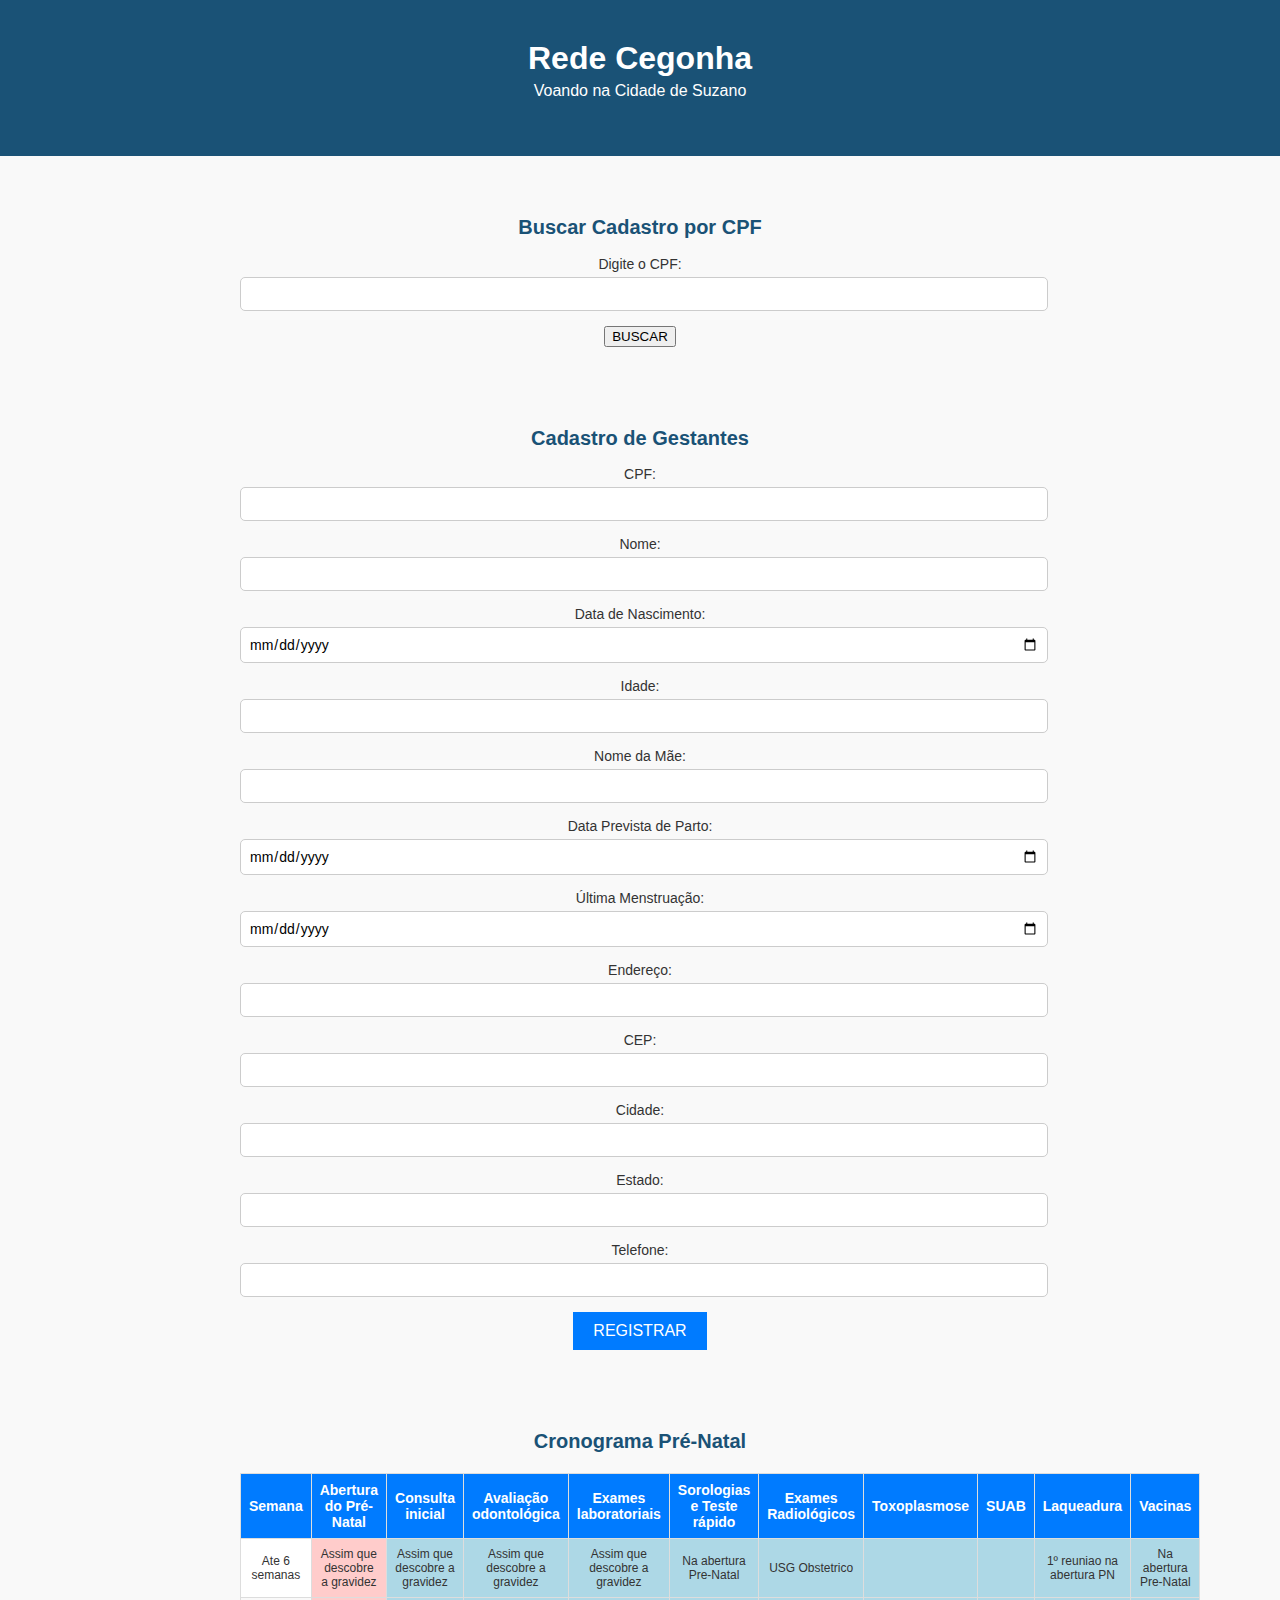
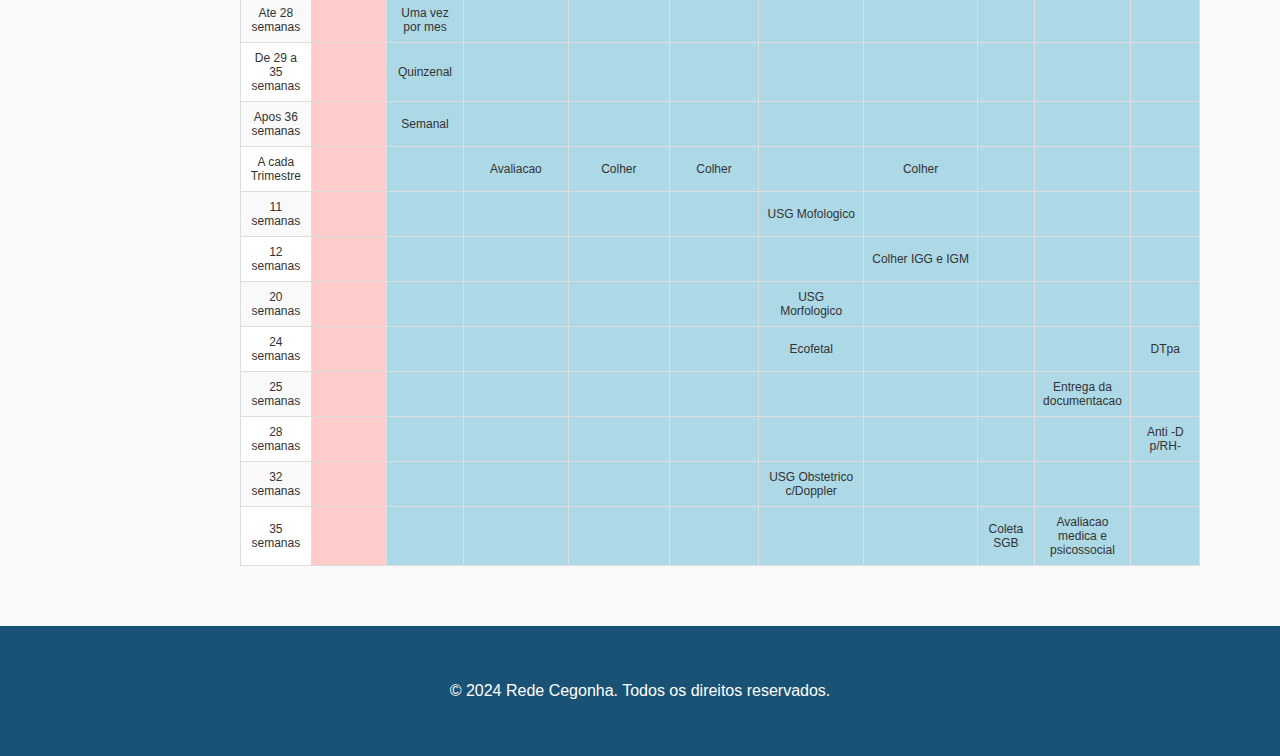
<file: index.html>
<!DOCTYPE html>
<html lang="pt-BR">
<head>
    <meta charset="UTF-8">
    <meta name="viewport" content="width=device-width, initial-scale=1.0">
    <title>Cadastro de Gestantes - Rede Cegonha</title>
    <style>
        body {
            font-family: 'Segoe UI', Tahoma, Geneva, Verdana, sans-serif;
            background-color: #f9f9f9;
            color: #333;
            margin: 0;
            padding: 0;
        }

        .container {
            max-width: 800px;
            margin: 0 auto;
            padding: 20px;
        }

        .header {
            background-color: #1a5276;
            color: #fff;
            padding: 20px;
            text-align: center;
        }

        .header h1 {
            margin: 0;
            font-size: 32px;
            font-weight: bold;
            font-family: 'Segoe UI', Tahoma, Geneva, Verdana, sans-serif;
        }

        .header p.subtitle {
            margin-top: 5px;
            font-size: 16px;
            font-family: 'Segoe UI', Tahoma, Geneva, Verdana, sans-serif;
        }

        .nav {
            margin-top: 20px;
        }

        .nav-list {
            list-style-type: none;
            padding: 0;
            margin: 0;
        }

        .nav-item {
            display: inline;
            margin-right: 20px;
        }

        .nav-item a {
            color: #fff;
            text-decoration: none;
            font-size: 16px;
            font-family: 'Segoe UI', Tahoma, Geneva, Verdana, sans-serif;
        }

        .section-title {
            color: #1a5276;
            margin-top: 40px;
            font-size: 20px;
            text-align: center;
            font-family: 'Segoe UI', Tahoma, Geneva, Verdana, sans-serif;
        }

        table {
            width: 100%;
            margin: 20px auto;
            border-collapse: collapse;
            font-size: 12px;
            font-family: 'Segoe UI', Tahoma, Geneva, Verdana, sans-serif;
        }

        th, td {
            border: 1px solid #dddddd;
            padding: 8px;
            text-align: center;
            font-family: 'Segoe UI', Tahoma, Geneva, Verdana, sans-serif;
        }

        th {
            background-color: #007bff;
            color: #ffffff;
            font-size: 14px;
            font-weight: bold;
            font-family: 'Segoe UI', Tahoma, Geneva, Verdana, sans-serif;
        }

        tr:nth-child(even) {
            background-color: #ffffff;
        }

        tr:hover {
            background-color: #e6e6e6;
        }

        .editable {
            background-color: #ffffff;
        }

        /* Estilos para destacar as células */
        td.pending {
            background-color: #ffcccb; /* Vermelho claro para procedimentos pendentes */
        }

        td.completed {
            background-color: #90ee90; /* Verde claro para procedimentos concluídos */
        }

        td.upcoming {
            background-color: #add8e6; /* Azul claro para procedimentos futuros */
        }

        .footer {
            background-color: #1a5276;
            color: #fff;
            padding: 20px;
            text-align: center;
            margin-top: 20px;
        }

        .btn-submit {
            background-color: #007bff;
            color: #fff;
            border: none;
            padding: 10px 20px;
            font-size: 16px;
            cursor: pointer;
            font-family: 'Segoe UI', Tahoma, Geneva, Verdana, sans-serif;
        }

        .btn-submit:hover {
            background-color: #0056b3;
        }

        /* Estilos para o formulário de cadastro */
        .form {
            text-align: center;
        }

        .form-group {
            margin-bottom: 15px;
        }

        .form-group label {
            display: block;
            margin-bottom: 5px;
            font-size: 14px;
            font-family: 'Segoe UI', Tahoma, Geneva, Verdana, sans-serif;
        }

        .form-group input {
            width: calc(100% - 10px);
            padding: 8px;
            font-size: 14px;
            border: 1px solid #ccc;
            border-radius: 5px;
            font-family: 'Segoe UI', Tahoma, Geneva, Verdana, sans-serif;
        }
    </style>
</head>
<body>
    <header class="header">
        <div class="container">
            <h1 class="logo">Rede Cegonha</h1>
            <p class="subtitle">Voando na Cidade de Suzano</p>
        </div>
    </header>

    <section id="buscar" class="section">
        <div class="container">
            <h2 class="section-title">Buscar Cadastro por CPF</h2>
            <form action="/buscar" method="get" class="form">
                <div class="form-group">
                    <label for="cpf_busca">Digite o CPF:</label>
                    <input type="text" id="cpf_busca" name="cpf_busca" required>
                </div>
                <input type="submit" value="BUSCAR" class="btn-search">
            </form>
        </div>
    </section>

    <section id="cadastro" class="section">
        <div class="container">
            <h2 class="section-title">Cadastro de Gestantes</h2>
            <form action="/submit" method="post" class="form">
                <div class="form-group">
                    <label for="cpf">CPF:</label>
                    <input type="text" id="cpf" name="cpf" required>
                </div>
                <div class="form-group">
                    <label for="nome">Nome:</label>
                    <input type="text" id="nome" name="nome" required>
                </div>
                <div class="form-group">
                    <label for="data_nascimento">Data de Nascimento:</label>
                    <input type="date" id="data_nascimento" name="data_nascimento" required onchange="calculateAge()">
                </div>
                <div class="form-group">
                    <label for="idade">Idade:</label>
                    <input type="text" id="idade" name="idade" readonly>
                </div>
                <div class="form-group">
                    <label for="nome_mae">Nome da Mãe:</label>
                    <input type="text" id="nome_mae" name="nome_mae" required>
                </div>
                <div class="form-group">
                    <label for="data_prevista_parto">Data Prevista de Parto:</label>
                    <input type="date" id="data_prevista_parto" name="data_prevista_parto" required>
                </div>
                <div class="form-group">
                    <label for="ultima_menstruacao">Última Menstruação:</label>
                    <input type="date" id="ultima_menstruacao" name="ultima_menstruacao" required>
                </div>
                <div class="form-group">
                    <label for="endereco">Endereço:</label>
                    <input type="text" id="endereco" name="endereco" required>
                </div>
                <div class="form-group">
                    <label for="cep">CEP:</label>
                    <input type="text" id="cep" name="cep" required>
                </div>
                <div class="form-group">
                    <label for="cidade">Cidade:</label>
                    <input type="text" id="cidade" name="cidade" required>
                </div>
                <div class="form-group">
                    <label for="estado">Estado:</label>
                    <input type="text" id="estado" name="estado" required>
                </div>
                <div class="form-group">
                    <label for="telefone">Telefone:</label>
                    <input type="text" id="telefone" name="telefone" required>
                </div>
                <input type="submit" value="REGISTRAR" class="btn-submit">
            </form>
        </div>
    </section>

    <section id="cronograma" class="section">
        <div class="container">
            <h2 class="section-title">Cronograma Pré-Natal</h2>
            <table>
                <tr>
                    <th>Semana</th>
                    <th>Abertura do Pré-Natal</th>
                    <th>Consulta inicial</th>
                    <th>Avaliação odontológica</th>
                    <th>Exames laboratoriais</th>
                    <th>Sorologias e Teste rápido</th>
                    <th>Exames Radiológicos</th>
                    <th>Toxoplasmose</th>
                    <th>SUAB</th>
                    <th>Laqueadura</th>
                    <th>Vacinas</th>
                </tr>
                </tr>
                <tr>
                    <td>Ate 6 semanas</td>
                    <td contenteditable="true" class="editable pending">Assim que descobre a gravidez</td>
                    <td contenteditable="true" class="editable upcoming">Assim que descobre a gravidez</td>
                    <td contenteditable="true" class="editable upcoming">Assim que descobre a gravidez</td>
                    <td contenteditable="true" class="editable upcoming">Assim que descobre a gravidez</td>
                    <td contenteditable="true" class="editable upcoming">Na abertura Pre-Natal</td>
                    <td contenteditable="true" class="editable upcoming">USG Obstetrico</td>
                    <td contenteditable="true" class="editable upcoming"></td>
                    <td contenteditable="true" class="editable upcoming"></td>
                    <td contenteditable="true" class="editable upcoming">1º reuniao na abertura PN </td>
                    <td contenteditable="true" class="editable upcoming">Na abertura Pre-Natal</td>
                </tr>
                <tr>
                    <td>Ate 28 semanas</td>
                    <td contenteditable="true" class="editable pending"></td>
                    <td contenteditable="true" class="editable upcoming">Uma vez por mes</td>
                    <td contenteditable="true" class="editable upcoming"></td>
                    <td contenteditable="true" class="editable upcoming"></td>
                    <td contenteditable="true" class="editable upcoming"></td>
                    <td contenteditable="true" class="editable upcoming"></td>
                    <td contenteditable="true" class="editable upcoming"></td>
                    <td contenteditable="true" class="editable upcoming"></td>
                    <td contenteditable="true" class="editable upcoming"></td>
                    <td contenteditable="true" class="editable upcoming"></td>
              
                </tr>
                <tr>

                    <td>De 29 a 35 semanas</td>
                    <td contenteditable="true" class="editable pending"></td>
                    <td contenteditable="true" class="editable upcoming">Quinzenal</td>
                    <td contenteditable="true" class="editable upcoming"></td>
                    <td contenteditable="true" class="editable upcoming"></td>
                    <td contenteditable="true" class="editable upcoming"></td>
                    <td contenteditable="true" class="editable upcoming"></td>
                    <td contenteditable="true" class="editable upcoming"></td>
                    <td contenteditable="true" class="editable upcoming"></td>
                    <td contenteditable="true" class="editable upcoming"></td>
                    <td contenteditable="true" class="editable upcoming"></td>
              
                </tr>
                <tr>

                    <td>Apos 36 semanas</td>
                    <td contenteditable="true" class="editable pending"></td>
                    <td contenteditable="true" class="editable upcoming">Semanal</td>
                    <td contenteditable="true" class="editable upcoming"></td>
                    <td contenteditable="true" class="editable upcoming"></td>
                    <td contenteditable="true" class="editable upcoming"></td>
                    <td contenteditable="true" class="editable upcoming"></td>
                    <td contenteditable="true" class="editable upcoming"></td>
                    <td contenteditable="true" class="editable upcoming"></td>
                    <td contenteditable="true" class="editable upcoming"></td>
                    <td contenteditable="true" class="editable upcoming"></td>
              
                </tr>
                <tr>
                    <td>A cada Trimestre</td>
                    <td contenteditable="true" class="editable pending"></td>
                    <td contenteditable="true" class="editable upcoming"></td>
                    <td contenteditable="true" class="editable upcoming">Avaliacao</td>
                    <td contenteditable="true" class="editable upcoming">Colher</td>
                    <td contenteditable="true" class="editable upcoming">Colher</td>
                    <td contenteditable="true" class="editable upcoming"></td>
                    <td contenteditable="true" class="editable upcoming">Colher</td>
                    <td contenteditable="true" class="editable upcoming"></td>
                    <td contenteditable="true" class="editable upcoming"></td>
                    <td contenteditable="true" class="editable upcoming"></td>
              
                </tr>
                <tr>
                    <td> 11 semanas</td>
                    <td contenteditable="true" class="editable pending"></td>
                    <td contenteditable="true" class="editable upcoming"></td>
                    <td contenteditable="true" class="editable upcoming"></td>
                    <td contenteditable="true" class="editable upcoming"></td>
                    <td contenteditable="true" class="editable upcoming"></td>
                    <td contenteditable="true" class="editable upcoming">USG Mofologico</td>
                    <td contenteditable="true" class="editable upcoming"></td>
                    <td contenteditable="true" class="editable upcoming"></td>
                    <td contenteditable="true" class="editable upcoming"></td>
                    <td contenteditable="true" class="editable upcoming"></td>
              
                </tr>
                <tr> 
                    <td> 12 semanas</td>
                    <td contenteditable="true" class="editable pending"></td>
                    <td contenteditable="true" class="editable upcoming"></td>
                    <td contenteditable="true" class="editable upcoming"></td>
                    <td contenteditable="true" class="editable upcoming"></td>
                    <td contenteditable="true" class="editable upcoming"></td>
                    <td contenteditable="true" class="editable upcoming"></td>
                    <td contenteditable="true" class="editable upcoming">Colher IGG e IGM</td>
                    <td contenteditable="true" class="editable upcoming"></td>
                    <td contenteditable="true" class="editable upcoming"></td>
                    <td contenteditable="true" class="editable upcoming"></td>
                </tr>
                <tr>
                    <td> 20 semanas</td>
                    <td contenteditable="true" class="editable pending"></td>
                    <td contenteditable="true" class="editable upcoming"></td>
                    <td contenteditable="true" class="editable upcoming"></td>
                    <td contenteditable="true" class="editable upcoming"></td>
                    <td contenteditable="true" class="editable upcoming"></td>
                    <td contenteditable="true" class="editable upcoming">USG Morfologico</td>
                    <td contenteditable="true" class="editable upcoming"></td>
                    <td contenteditable="true" class="editable upcoming"></td>
                    <td contenteditable="true" class="editable upcoming"></td>
                    <td contenteditable="true" class="editable upcoming"></td>
              
                </tr>
                <tr>
                    <td> 24 semanas</td>
                    <td contenteditable="true" class="editable pending"></td>
                    <td contenteditable="true" class="editable upcoming"></td>
                    <td contenteditable="true" class="editable upcoming"></td>
                    <td contenteditable="true" class="editable upcoming"></td>
                    <td contenteditable="true" class="editable upcoming"></td>
                    <td contenteditable="true" class="editable upcoming">Ecofetal</td>
                    <td contenteditable="true" class="editable upcoming"></td>
                    <td contenteditable="true" class="editable upcoming"></td>
                    <td contenteditable="true" class="editable upcoming"></td>
                    <td contenteditable="true" class="editable upcoming">DTpa</td>
              
                </tr>
                <tr> 
                    <td> 25 semanas</td>
                    <td contenteditable="true" class="editable pending"></td>
                    <td contenteditable="true" class="editable upcoming"></td>
                    <td contenteditable="true" class="editable upcoming"></td>
                    <td contenteditable="true" class="editable upcoming"></td>
                    <td contenteditable="true" class="editable upcoming"></td>
                    <td contenteditable="true" class="editable upcoming"></td>
                    <td contenteditable="true" class="editable upcoming"></td>
                    <td contenteditable="true" class="editable upcoming"></td>
                    <td contenteditable="true" class="editable upcoming">Entrega da documentacao</td>
                    <td contenteditable="true" class="editable upcoming"></td>
              
                </tr>
                <tr>
                    <td> 28 semanas</td>
                    <td contenteditable="true" class="editable pending"></td>
                    <td contenteditable="true" class="editable upcoming"></td>
                    <td contenteditable="true" class="editable upcoming"></td>
                    <td contenteditable="true" class="editable upcoming"></td>
                    <td contenteditable="true" class="editable upcoming"></td>
                    <td contenteditable="true" class="editable upcoming"></td>
                    <td contenteditable="true" class="editable upcoming"></td>
                    <td contenteditable="true" class="editable upcoming"></td>
                    <td contenteditable="true" class="editable upcoming"></td>
                    <td contenteditable="true" class="editable upcoming">Anti -D p/RH- </td>
              
                </tr>
                <tr>
                    <td> 32 semanas</td>
                    <td contenteditable="true" class="editable pending"></td>
                    <td contenteditable="true" class="editable upcoming"></td>
                    <td contenteditable="true" class="editable upcoming"></td>
                    <td contenteditable="true" class="editable upcoming"></td>
                    <td contenteditable="true" class="editable upcoming"></td>
                    <td contenteditable="true" class="editable upcoming">USG Obstetrico c/Doppler</td>
                    <td contenteditable="true" class="editable upcoming"></td>
                    <td contenteditable="true" class="editable upcoming"></td>
                    <td contenteditable="true" class="editable upcoming"></td>
                    <td contenteditable="true" class="editable upcoming"></td>
                </tr>
                <tr>
                    <td> 35 semanas</td>
                    <td contenteditable="true" class="editable pending"></td>
                    <td contenteditable="true" class="editable upcoming"></td>
                    <td contenteditable="true" class="editable upcoming"></td>
                    <td contenteditable="true" class="editable upcoming"></td>
                    <td contenteditable="true" class="editable upcoming"></td>
                    <td contenteditable="true" class="editable upcoming"></td>
                    <td contenteditable="true" class="editable upcoming"></td>
                    <td contenteditable="true" class="editable upcoming">Coleta SGB</td>
                    <td contenteditable="true" class="editable upcoming">Avaliacao medica e psicossocial</td>
                    <td contenteditable="true" class="editable upcoming"></td>
                </tr>
            </table>
        </div>
    </section>

    <footer class="footer">
        <div class="container">
            <p>&copy; 2024 Rede Cegonha. Todos os direitos reservados.</p>
        </div>
    </footer>

    <script>
        function calculateAge() {
            var dob = document.getElementById('data_nascimento').value;
            var today = new Date();
            var birthDate = new Date(dob);
            var age = today.getFullYear() - birthDate.getFullYear();
            var m = today.getMonth() - birthDate.getMonth();
            if (m < 0 || (m === 0 && today.getDate() < birthDate.getDate())) {
                age--;
            }
            document.getElementById('idade').value = age;
        }

        function calcularSemanas() {
            var lastMenstruation = document.getElementById('ultima_menstruacao').value;
            var today = new Date();
            var lastMenstruationDate = new Date(lastMenstruation);
            var differenceInTime = today.getTime() - lastMenstruationDate.getTime();
            var differenceInWeeks = Math.floor(differenceInTime / (1000 * 3600 * 24 * 7));
            alert("A gestante está aproximadamente " + differenceInWeeks + " semanas de gestação.");
        }
    </script>
</body>
</html>
</file>
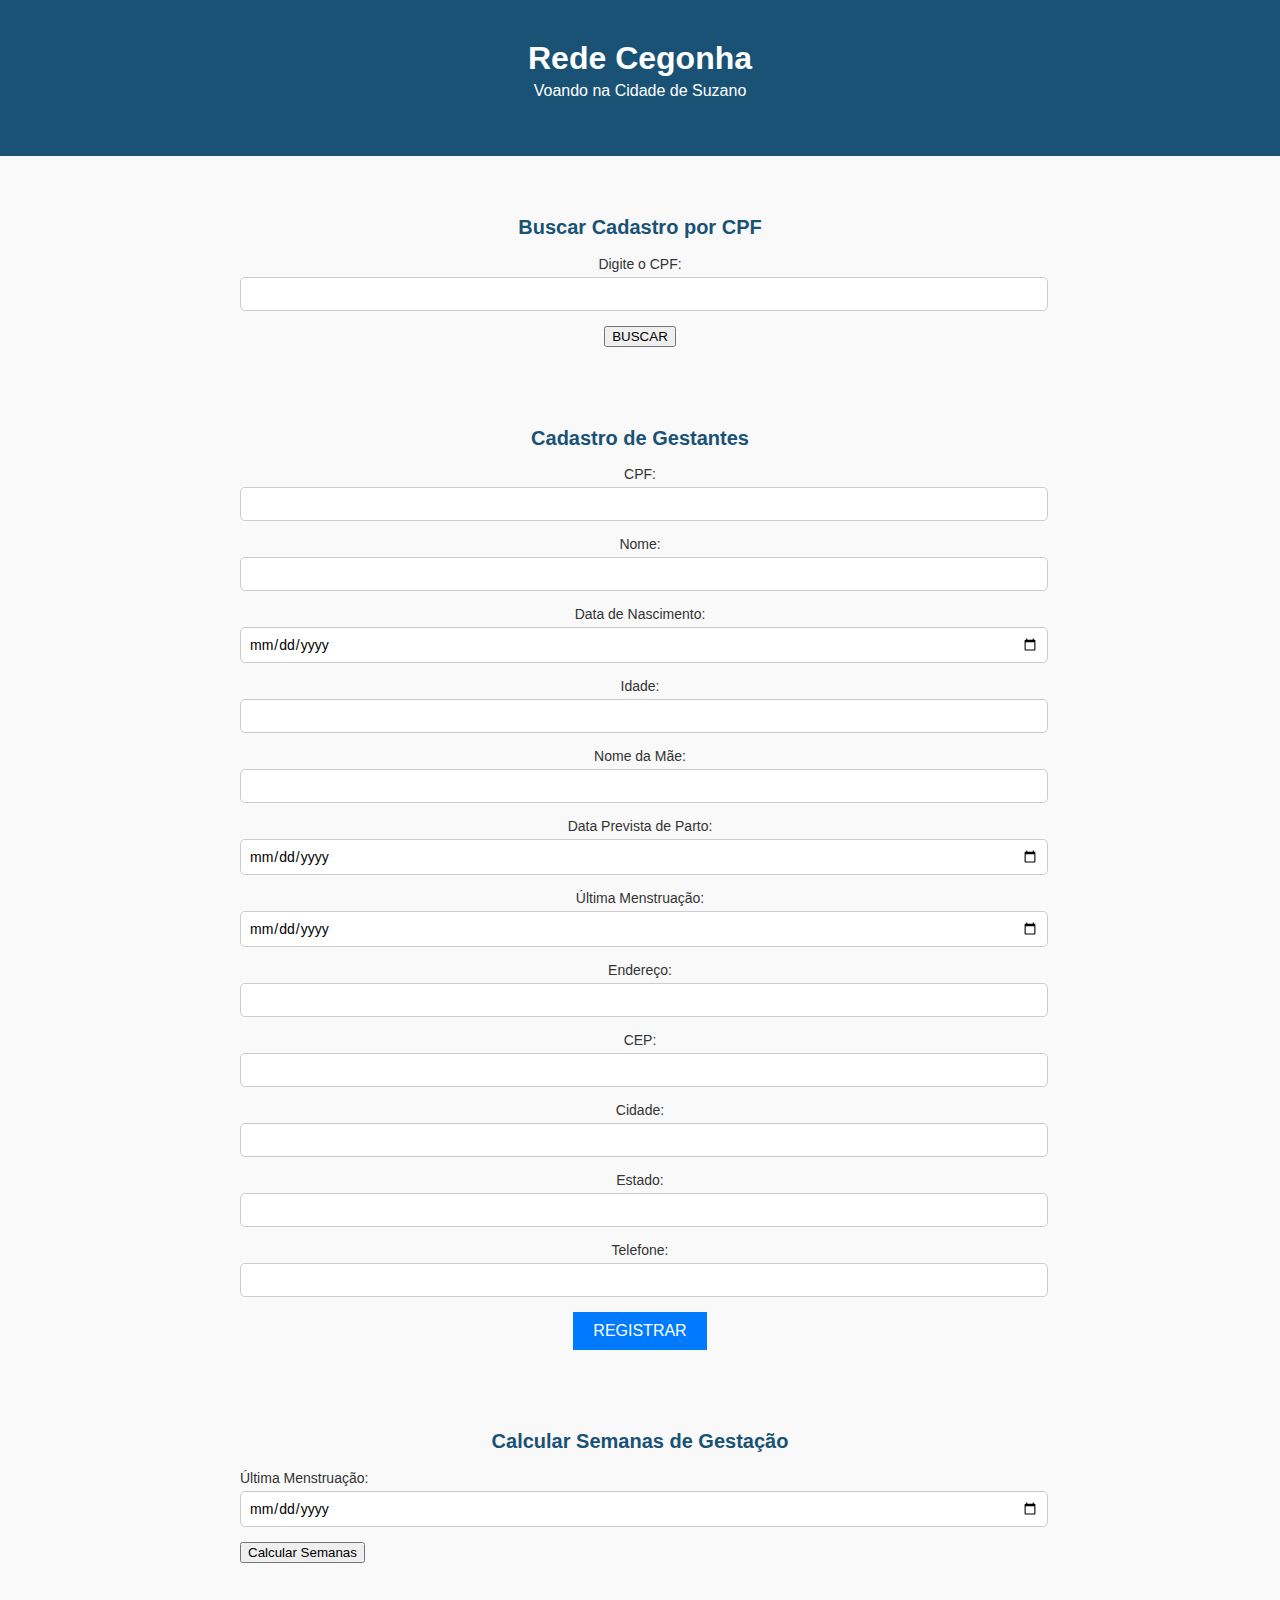
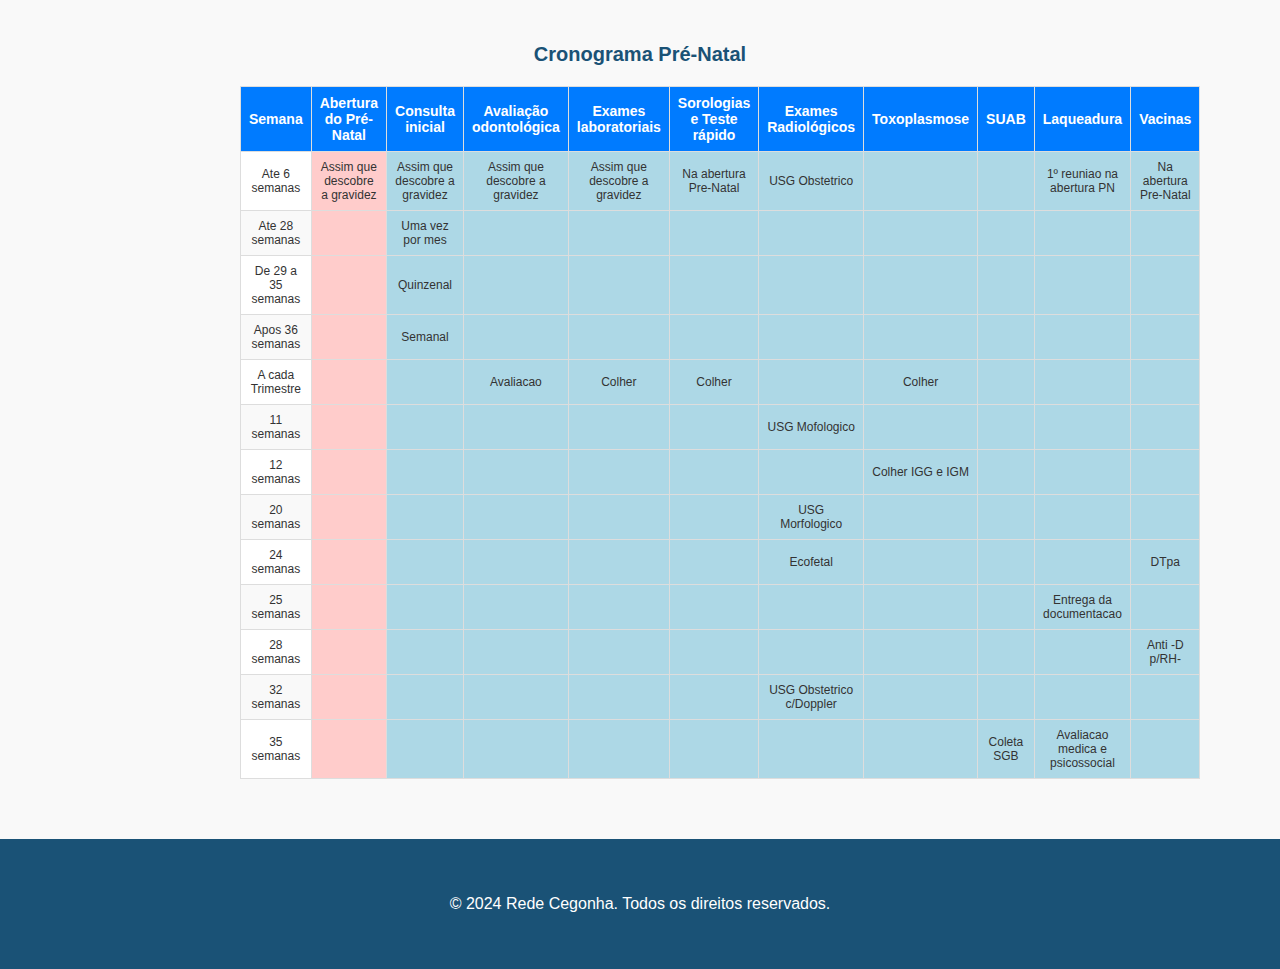
<file: cadastro_gestante.html>
<!DOCTYPE html>
<html lang="pt-BR">
<head>
    <meta charset="UTF-8">
    <meta name="viewport" content="width=device-width, initial-scale=1.0">
    <title>Cadastro de Gestantes - Rede Cegonha</title>
    <style>
        body {
            font-family: 'Segoe UI', Tahoma, Geneva, Verdana, sans-serif;
            background-color: #f9f9f9;
            color: #333;
            margin: 0;
            padding: 0;
        }

        .container {
            max-width: 800px;
            margin: 0 auto;
            padding: 20px;
        }

        .header {
            background-color: #1a5276;
            color: #fff;
            padding: 20px;
            text-align: center;
        }

        .header h1 {
            margin: 0;
            font-size: 32px;
            font-weight: bold;
            font-family: 'Segoe UI', Tahoma, Geneva, Verdana, sans-serif;
        }

        .header p.subtitle {
            margin-top: 5px;
            font-size: 16px;
            font-family: 'Segoe UI', Tahoma, Geneva, Verdana, sans-serif;
        }

        .nav {
            margin-top: 20px;
        }

        .nav-list {
            list-style-type: none;
            padding: 0;
            margin: 0;
        }

        .nav-item {
            display: inline;
            margin-right: 20px;
        }

        .nav-item a {
            color: #fff;
            text-decoration: none;
            font-size: 16px;
            font-family: 'Segoe UI', Tahoma, Geneva, Verdana, sans-serif;
        }

        .section-title {
            color: #1a5276;
            margin-top: 40px;
            font-size: 20px;
            text-align: center;
            font-family: 'Segoe UI', Tahoma, Geneva, Verdana, sans-serif;
        }

        table {
            width: 100%;
            margin: 20px auto;
            border-collapse: collapse;
            font-size: 12px;
            font-family: 'Segoe UI', Tahoma, Geneva, Verdana, sans-serif;
        }

        th, td {
            border: 1px solid #dddddd;
            padding: 8px;
            text-align: center;
            font-family: 'Segoe UI', Tahoma, Geneva, Verdana, sans-serif;
        }

        th {
            background-color: #007bff;
            color: #ffffff;
            font-size: 14px;
            font-weight: bold;
            font-family: 'Segoe UI', Tahoma, Geneva, Verdana, sans-serif;
        }

        tr:nth-child(even) {
            background-color: #ffffff;
        }

        tr:hover {
            background-color: #e6e6e6;
        }

        .editable {
            background-color: #ffffff;
        }

        
        td.pending {
            background-color: #ffcccb;
        }

        td.completed {
            background-color: #90ee90; 
        }

        td.upcoming {
            background-color: #add8e6;
        }

        .footer {
            background-color: #1a5276;
            color: #fff;
            padding: 20px;
            text-align: center;
            margin-top: 20px;
        }

        .btn-submit {
            background-color: #007bff;
            color: #fff;
            border: none;
            padding: 10px 20px;
            font-size: 16px;
            cursor: pointer;
            font-family: 'Segoe UI', Tahoma, Geneva, Verdana, sans-serif;
        }

        .btn-submit:hover {
            background-color: #0056b3;
        }

       
        .form {
            text-align: center;
        }

        .form-group {
            margin-bottom: 15px;
        }

        .form-group label {
            display: block;
            margin-bottom: 5px;
            font-size: 14px;
            font-family: 'Segoe UI', Tahoma, Geneva, Verdana, sans-serif;
        }

        .form-group input {
            width: calc(100% - 10px);
            padding: 8px;
            font-size: 14px;
            border: 1px solid #ccc;
            border-radius: 5px;
            font-family: 'Segoe UI', Tahoma, Geneva, Verdana, sans-serif;
        }
    </style>
</head>
<body>
    <header class="header">
        <div class="container">
            <h1 class="logo">Rede Cegonha</h1>
            <p class="subtitle">Voando na Cidade de Suzano</p>
        </div>
    </header>

    <section id="buscar" class="section">
        <div class="container">
            <h2 class="section-title">Buscar Cadastro por CPF</h2>
            <form action="/buscar" method="get" class="form">
                <div class="form-group">
                    <label for="cpf_busca">Digite o CPF:</label>
                    <input type="text" id="cpf_busca" name="cpf_busca" required>
                </div>
                <input type="submit" value="BUSCAR" class="btn-search">
            </form>
        </div>
    </section>

    <section id="cadastro" class="section">
        <div class="container">
            <h2 class="section-title">Cadastro de Gestantes</h2>
            <form action="/submit" method="post" class="form">
                <div class="form-group">
                    <label for="cpf">CPF:</label>
                    <input type="text" id="cpf" name="cpf" required>
                </div>
                <div class="form-group">
                    <label for="nome">Nome:</label>
                    <input type="text" id="nome" name="nome" required>
                </div>
                <div class="form-group">
                    <label for="data_nascimento">Data de Nascimento:</label>
                    <input type="date" id="data_nascimento" name="data_nascimento" required onchange="calculateAge()">
                </div>
                <div class="form-group">
                    <label for="idade">Idade:</label>
                    <input type="text" id="idade" name="idade" readonly>
                </div>
                <div class="form-group">
                    <label for="nome_mae">Nome da Mãe:</label>
                    <input type="text" id="nome_mae" name="nome_mae" required>
                </div>
                <div class="form-group">
                    <label for="data_prevista_parto">Data Prevista de Parto:</label>
                    <input type="date" id="data_prevista_parto" name="data_prevista_parto" required>
                </div>
                <div class="form-group">
                    <label for="ultima_menstruacao">Última Menstruação:</label>
                    <input type="date" id="ultima_menstruacao" name="ultima_menstruacao" required>
                </div>
                <div class="form-group">
                    <label for="endereco">Endereço:</label>
                    <input type="text" id="endereco" name="endereco" required>
                </div>
                <div class="form-group">
                    <label for="cep">CEP:</label>
                    <input type="text" id="cep" name="cep" required>
                </div>
                <div class="form-group">
                    <label for="cidade">Cidade:</label>
                    <input type="text" id="cidade" name="cidade" required>
                </div>
                <div class="form-group">
                    <label for="estado">Estado:</label>
                    <input type="text" id="estado" name="estado" required>
                </div>
                <div class="form-group">
                    <label for="telefone">Telefone:</label>
                    <input type="text" id="telefone" name="telefone" required>
                </div>
                <input type="submit" value="REGISTRAR" class="btn-submit">
            </form>
        </div>
    </section>
    <section id="calcular-semanas" class="section">
        <div class="container">
            <h2 class="section-title">Calcular Semanas de Gestação</h2>
            <form onsubmit="return false;">
                <div class="form-group">
                    <label for="ultima_menstruacao">Última Menstruação:</label>
                    <input type="date" id="ultima_menstruacao" name="ultima_menstruacao" required>
                </div>
                <button onclick="calcularSemanas()">Calcular Semanas</button>
            </form>
        </div>
    </section>
    <section id="cronograma" class="section">
        <div class="container">
            <h2 class="section-title">Cronograma Pré-Natal</h2>
            <table>
                <tr>
                    <th>Semana</th>
                    <th>Abertura do Pré-Natal</th>
                    <th>Consulta inicial</th>
                    <th>Avaliação odontológica</th>
                    <th>Exames laboratoriais</th>
                    <th>Sorologias e Teste rápido</th>
                    <th>Exames Radiológicos</th>
                    <th>Toxoplasmose</th>
                    <th>SUAB</th>
                    <th>Laqueadura</th>
                    <th>Vacinas</th>
                </tr>
                </tr>
                <tr>
                    <td>Ate 6 semanas</td>
                    <td contenteditable="true" class="editable pending">Assim que descobre a gravidez</td>
                    <td contenteditable="true" class="editable upcoming">Assim que descobre a gravidez</td>
                    <td contenteditable="true" class="editable upcoming">Assim que descobre a gravidez</td>
                    <td contenteditable="true" class="editable upcoming">Assim que descobre a gravidez</td>
                    <td contenteditable="true" class="editable upcoming">Na abertura Pre-Natal</td>
                    <td contenteditable="true" class="editable upcoming">USG Obstetrico</td>
                    <td contenteditable="true" class="editable upcoming"></td>
                    <td contenteditable="true" class="editable upcoming"></td>
                    <td contenteditable="true" class="editable upcoming">1º reuniao na abertura PN </td>
                    <td contenteditable="true" class="editable upcoming">Na abertura Pre-Natal</td>
                </tr>
                <tr>
                    <td>Ate 28 semanas</td>
                    <td contenteditable="true" class="editable pending"></td>
                    <td contenteditable="true" class="editable upcoming">Uma vez por mes</td>
                    <td contenteditable="true" class="editable upcoming"></td>
                    <td contenteditable="true" class="editable upcoming"></td>
                    <td contenteditable="true" class="editable upcoming"></td>
                    <td contenteditable="true" class="editable upcoming"></td>
                    <td contenteditable="true" class="editable upcoming"></td>
                    <td contenteditable="true" class="editable upcoming"></td>
                    <td contenteditable="true" class="editable upcoming"></td>
                    <td contenteditable="true" class="editable upcoming"></td>
              
                </tr>
                <tr>

                    <td>De 29 a 35 semanas</td>
                    <td contenteditable="true" class="editable pending"></td>
                    <td contenteditable="true" class="editable upcoming">Quinzenal</td>
                    <td contenteditable="true" class="editable upcoming"></td>
                    <td contenteditable="true" class="editable upcoming"></td>
                    <td contenteditable="true" class="editable upcoming"></td>
                    <td contenteditable="true" class="editable upcoming"></td>
                    <td contenteditable="true" class="editable upcoming"></td>
                    <td contenteditable="true" class="editable upcoming"></td>
                    <td contenteditable="true" class="editable upcoming"></td>
                    <td contenteditable="true" class="editable upcoming"></td>
              
                </tr>
                <tr>

                    <td>Apos 36 semanas</td>
                    <td contenteditable="true" class="editable pending"></td>
                    <td contenteditable="true" class="editable upcoming">Semanal</td>
                    <td contenteditable="true" class="editable upcoming"></td>
                    <td contenteditable="true" class="editable upcoming"></td>
                    <td contenteditable="true" class="editable upcoming"></td>
                    <td contenteditable="true" class="editable upcoming"></td>
                    <td contenteditable="true" class="editable upcoming"></td>
                    <td contenteditable="true" class="editable upcoming"></td>
                    <td contenteditable="true" class="editable upcoming"></td>
                    <td contenteditable="true" class="editable upcoming"></td>
              
                </tr>
                <tr>
                    <td>A cada Trimestre</td>
                    <td contenteditable="true" class="editable pending"></td>
                    <td contenteditable="true" class="editable upcoming"></td>
                    <td contenteditable="true" class="editable upcoming">Avaliacao</td>
                    <td contenteditable="true" class="editable upcoming">Colher</td>
                    <td contenteditable="true" class="editable upcoming">Colher</td>
                    <td contenteditable="true" class="editable upcoming"></td>
                    <td contenteditable="true" class="editable upcoming">Colher</td>
                    <td contenteditable="true" class="editable upcoming"></td>
                    <td contenteditable="true" class="editable upcoming"></td>
                    <td contenteditable="true" class="editable upcoming"></td>
              
                </tr>
                <tr>
                    <td> 11 semanas</td>
                    <td contenteditable="true" class="editable pending"></td>
                    <td contenteditable="true" class="editable upcoming"></td>
                    <td contenteditable="true" class="editable upcoming"></td>
                    <td contenteditable="true" class="editable upcoming"></td>
                    <td contenteditable="true" class="editable upcoming"></td>
                    <td contenteditable="true" class="editable upcoming">USG Mofologico</td>
                    <td contenteditable="true" class="editable upcoming"></td>
                    <td contenteditable="true" class="editable upcoming"></td>
                    <td contenteditable="true" class="editable upcoming"></td>
                    <td contenteditable="true" class="editable upcoming"></td>
              
                </tr>
                <tr> 
                    <td> 12 semanas</td>
                    <td contenteditable="true" class="editable pending"></td>
                    <td contenteditable="true" class="editable upcoming"></td>
                    <td contenteditable="true" class="editable upcoming"></td>
                    <td contenteditable="true" class="editable upcoming"></td>
                    <td contenteditable="true" class="editable upcoming"></td>
                    <td contenteditable="true" class="editable upcoming"></td>
                    <td contenteditable="true" class="editable upcoming">Colher IGG e IGM</td>
                    <td contenteditable="true" class="editable upcoming"></td>
                    <td contenteditable="true" class="editable upcoming"></td>
                    <td contenteditable="true" class="editable upcoming"></td>
                </tr>
                <tr>
                    <td> 20 semanas</td>
                    <td contenteditable="true" class="editable pending"></td>
                    <td contenteditable="true" class="editable upcoming"></td>
                    <td contenteditable="true" class="editable upcoming"></td>
                    <td contenteditable="true" class="editable upcoming"></td>
                    <td contenteditable="true" class="editable upcoming"></td>
                    <td contenteditable="true" class="editable upcoming">USG Morfologico</td>
                    <td contenteditable="true" class="editable upcoming"></td>
                    <td contenteditable="true" class="editable upcoming"></td>
                    <td contenteditable="true" class="editable upcoming"></td>
                    <td contenteditable="true" class="editable upcoming"></td>
              
                </tr>
                <tr>
                    <td> 24 semanas</td>
                    <td contenteditable="true" class="editable pending"></td>
                    <td contenteditable="true" class="editable upcoming"></td>
                    <td contenteditable="true" class="editable upcoming"></td>
                    <td contenteditable="true" class="editable upcoming"></td>
                    <td contenteditable="true" class="editable upcoming"></td>
                    <td contenteditable="true" class="editable upcoming">Ecofetal</td>
                    <td contenteditable="true" class="editable upcoming"></td>
                    <td contenteditable="true" class="editable upcoming"></td>
                    <td contenteditable="true" class="editable upcoming"></td>
                    <td contenteditable="true" class="editable upcoming">DTpa</td>
              
                </tr>
                <tr> 
                    <td> 25 semanas</td>
                    <td contenteditable="true" class="editable pending"></td>
                    <td contenteditable="true" class="editable upcoming"></td>
                    <td contenteditable="true" class="editable upcoming"></td>
                    <td contenteditable="true" class="editable upcoming"></td>
                    <td contenteditable="true" class="editable upcoming"></td>
                    <td contenteditable="true" class="editable upcoming"></td>
                    <td contenteditable="true" class="editable upcoming"></td>
                    <td contenteditable="true" class="editable upcoming"></td>
                    <td contenteditable="true" class="editable upcoming">Entrega da documentacao</td>
                    <td contenteditable="true" class="editable upcoming"></td>
              
                </tr>
                <tr>
                    <td> 28 semanas</td>
                    <td contenteditable="true" class="editable pending"></td>
                    <td contenteditable="true" class="editable upcoming"></td>
                    <td contenteditable="true" class="editable upcoming"></td>
                    <td contenteditable="true" class="editable upcoming"></td>
                    <td contenteditable="true" class="editable upcoming"></td>
                    <td contenteditable="true" class="editable upcoming"></td>
                    <td contenteditable="true" class="editable upcoming"></td>
                    <td contenteditable="true" class="editable upcoming"></td>
                    <td contenteditable="true" class="editable upcoming"></td>
                    <td contenteditable="true" class="editable upcoming">Anti -D p/RH- </td>
              
                </tr>
                <tr>
                    <td> 32 semanas</td>
                    <td contenteditable="true" class="editable pending"></td>
                    <td contenteditable="true" class="editable upcoming"></td>
                    <td contenteditable="true" class="editable upcoming"></td>
                    <td contenteditable="true" class="editable upcoming"></td>
                    <td contenteditable="true" class="editable upcoming"></td>
                    <td contenteditable="true" class="editable upcoming">USG Obstetrico c/Doppler</td>
                    <td contenteditable="true" class="editable upcoming"></td>
                    <td contenteditable="true" class="editable upcoming"></td>
                    <td contenteditable="true" class="editable upcoming"></td>
                    <td contenteditable="true" class="editable upcoming"></td>
                </tr>
                <tr>
                    <td> 35 semanas</td>
                    <td contenteditable="true" class="editable pending"></td>
                    <td contenteditable="true" class="editable upcoming"></td>
                    <td contenteditable="true" class="editable upcoming"></td>
                    <td contenteditable="true" class="editable upcoming"></td>
                    <td contenteditable="true" class="editable upcoming"></td>
                    <td contenteditable="true" class="editable upcoming"></td>
                    <td contenteditable="true" class="editable upcoming"></td>
                    <td contenteditable="true" class="editable upcoming">Coleta SGB</td>
                    <td contenteditable="true" class="editable upcoming">Avaliacao medica e psicossocial</td>
                    <td contenteditable="true" class="editable upcoming"></td>
                </tr>
            </table>
        </div>
    </section>

    <footer class="footer">
        <div class="container">
            <p>&copy; 2024 Rede Cegonha. Todos os direitos reservados.</p>
        </div>
    </footer>

    <script>
        function calculateAge() {
            var dob = document.getElementById('data_nascimento').value;
            var today = new Date();
            var birthDate = new Date(dob);
            var age = today.getFullYear() - birthDate.getFullYear();
            var m = today.getMonth() - birthDate.getMonth();
            if (m < 0 || (m === 0 && today.getDate() < birthDate.getDate())) {
                age--;
            }
            document.getElementById('idade').value = age;
        }

        function calcularSemanas() {
            var lastMenstruation = document.getElementById('ultima_menstruacao').value;
            var today = new Date();
            var lastMenstruationDate = new Date(lastMenstruation);
            var differenceInTime = today.getTime() - lastMenstruationDate.getTime();
            var differenceInWeeks = Math.floor(differenceInTime / (1000 * 3600 * 24 * 7));
            alert("A gestante está aproximadamente " + differenceInWeeks + " semanas de gestação.");
        }
        window.onload = function() {
            var cells = document.querySelectorAll(".editable");

            
            cells.forEach(function(cell) {
                cell.addEventListener("click", function() {
                    
                    if (cell.classList.contains("pending")) {
                        cell.classList.remove("pending");
                        cell.classList.add("completed");
                    } else if (cell.classList.contains("completed")) {
                        cell.classList.remove("completed");
                        cell.classList.add("upcoming");
                    } else if (cell.classList.contains("upcoming")) {
                        cell.classList.remove("upcoming");
                        cell.classList.add("pending");
                    }
                });
            });
        };
    
    </script>
</body>
</html>
</file>
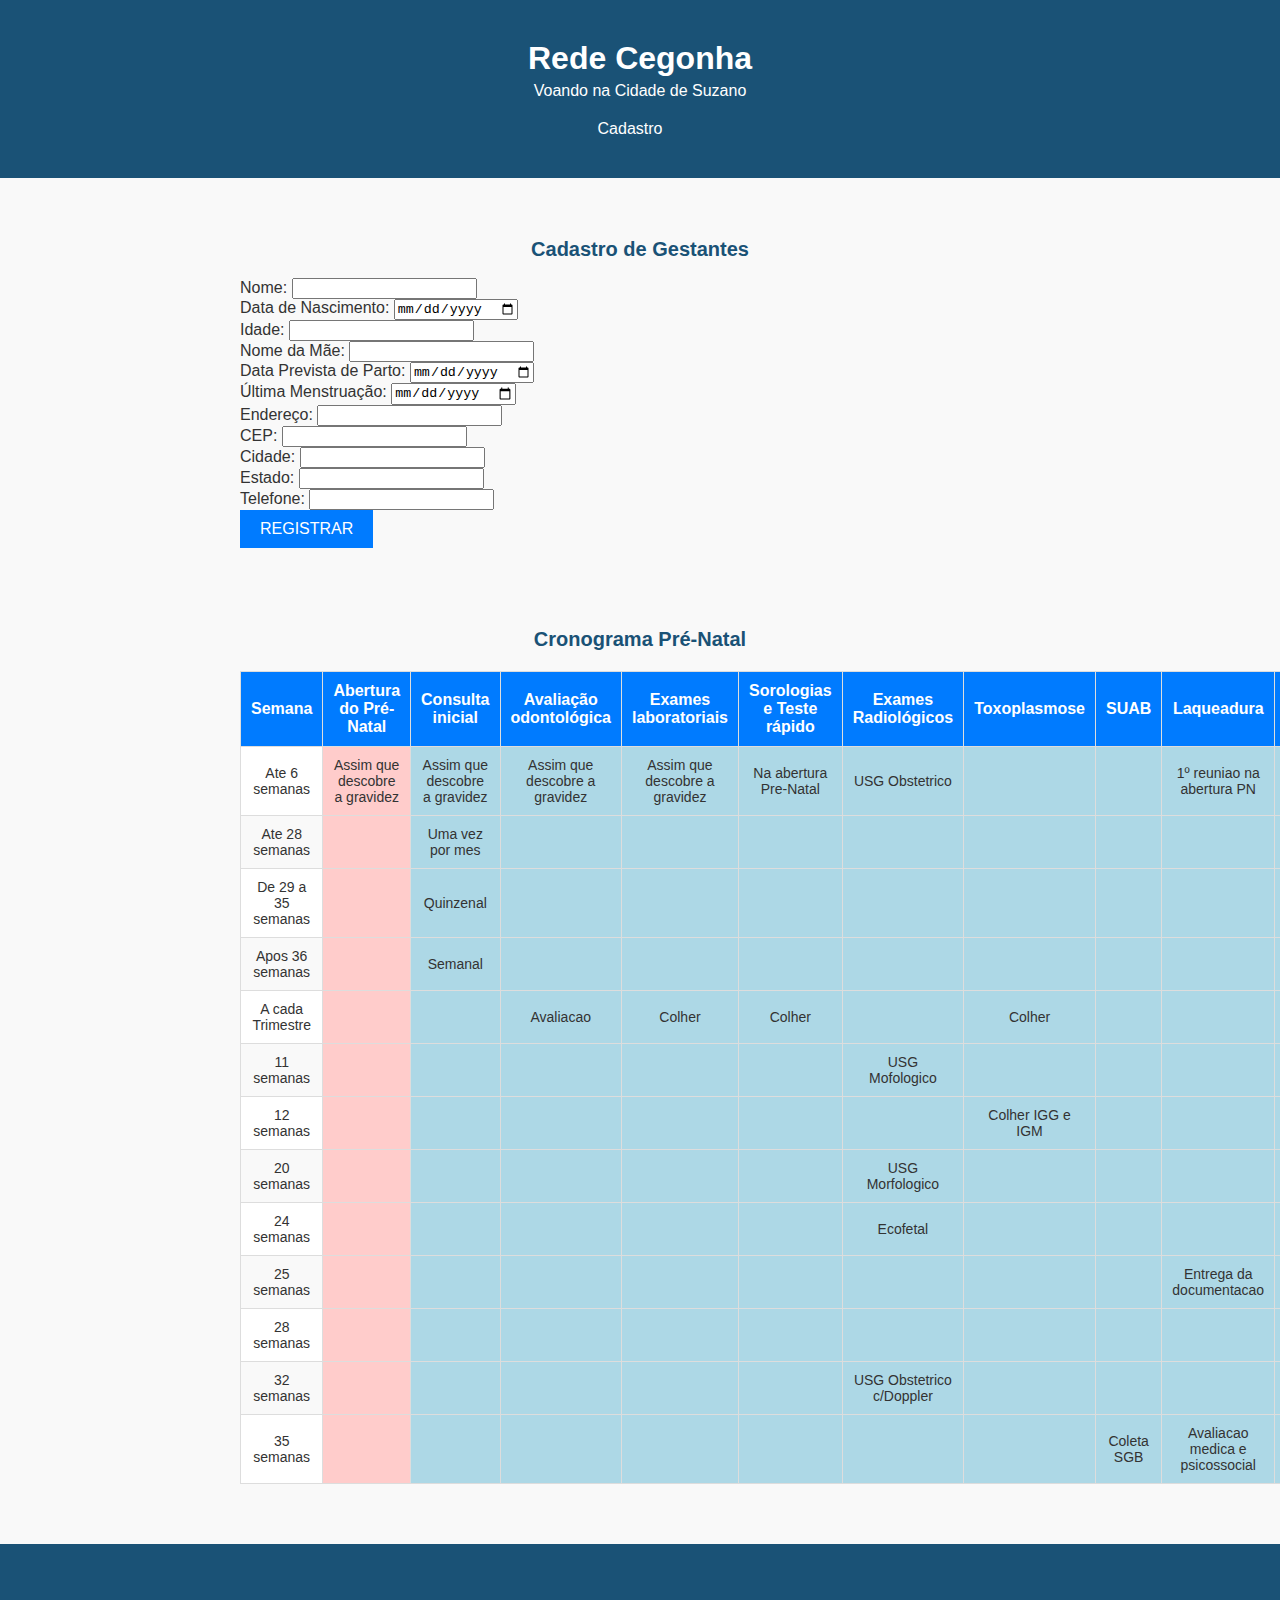
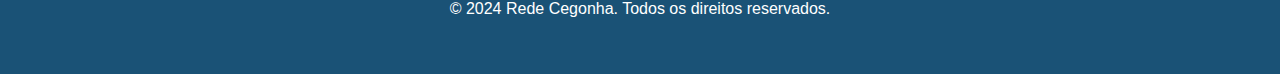
<file: indexteste.html>
<!DOCTYPE html>
<html lang="pt-BR">
<head>
    <meta charset="UTF-8">
    <meta name="viewport" content="width=device-width, initial-scale=1.0">
    <title>Cadastro de Gestantes - Rede Cegonha</title>
    <style>
        body {
            font-family: Arial, sans-serif;
            background-color: #f9f9f9;
            color: #333;
            margin: 0;
            padding: 0;
        }

        .container {
            max-width: 800px;
            margin: 0 auto;
            padding: 20px;
        }

        .header {
            background-color: #1a5276;
            color: #fff;
            padding: 20px;
            text-align: center;
        }

        .header h1 {
            margin: 0;
            font-size: 32px;
            font-weight: bold;
        }

        .header p.subtitle {
            margin-top: 5px;
            font-size: 16px;
        }

        .nav {
            margin-top: 20px;
        }

        .nav-list {
            list-style-type: none;
            padding: 0;
            margin: 0;
        }

        .nav-item {
            display: inline;
            margin-right: 20px;
        }

        .nav-item a {
            color: #fff;
            text-decoration: none;
            font-size: 16px;
        }

        .section-title {
            color: #1a5276;
            margin-top: 40px;
            font-size: 20px;
            text-align: center;
        }

        table {
            width: 90%;
            margin: 20px auto;
            border-collapse: collapse;
            font-size: 14px;
        }

        th, td {
            border: 1px solid #dddddd;
            padding: 10px;
            text-align: center;
        }

        th {
            background-color: #007bff;
            color: #ffffff;
            font-size: 16px;
            font-weight: bold;
        }

        tr:nth-child(even) {
            background-color: #ffffff;
        }

        tr:hover {
            background-color: #e6e6e6;
        }

        .editable {
            background-color: #ffffff;
        }

        /* Estilos para destacar as células */
        td.pending {
            background-color: #ffcccb; /* Vermelho claro para procedimentos pendentes */
        }

        td.completed {
            background-color: #90ee90; /* Verde claro para procedimentos concluídos */
        }

        td.upcoming {
            background-color: #add8e6; /* Azul claro para procedimentos futuros */
        }

        .footer {
            background-color: #1a5276;
            color: #fff;
            padding: 20px;
            text-align: center;
            margin-top: 20px;
        }

        .btn-submit {
            background-color: #007bff;
            color: #fff;
            border: none;
            padding: 10px 20px;
            font-size: 16px;
            cursor: pointer;
        }

        .btn-submit:hover {
            background-color: #0056b3;
        }
    </style>
</head>
<body>
    <header class="header">
        <div class="container">
            <h1 class="logo">Rede Cegonha</h1>
            <p class="subtitle">Voando na Cidade de Suzano</p>
            <nav class="nav">
                <ul class="nav-list">
                    <li class="nav-item"><a href="#cadastro">Cadastro</a></li>
                </ul>
            </nav>
        </div>
    </header>

    <section id="cadastro" class="section">
        <div class="container">
            <h2 class="section-title">Cadastro de Gestantes</h2>
            <form action="/submit" method="post" class="form">
                <div class="form-group">
                    <label for="nome">Nome:</label>
                    <input type="text" id="nome" name="nome" required>
                </div>
                <div class="form-group">
                    <label for="data_nascimento">Data de Nascimento:</label>
                    <input type="date" id="data_nascimento" name="data_nascimento" required onchange="calculateAge()">
                </div>
                <div class="form-group">
                    <label for="idade">Idade:</label>
                    <input type="text" id="idade" name="idade" readonly>
                </div>
                <div class="form-group">
                    <label for="nome_mae">Nome da Mãe:</label>
                    <input type="text" id="nome_mae" name="nome_mae" required>
                </div>
                <div class="form-group">
                    <label for="data_prevista_parto">Data Prevista de Parto:</label>
                    <input type="date" id="data_prevista_parto" name="data_prevista_parto" required>
                </div>
                <div class="form-group">
                    <label for="ultima_menstruacao">Última Menstruação:</label>
                    <input type="date" id="ultima_menstruacao" name="ultima_menstruacao" required>
                </div>
                <div class="form-group">
                    <label for="endereco">Endereço:</label>
                    <input type="text" id="endereco" name="endereco" required>
                </div>
                <div class="form-group">
                    <label for="cep">CEP:</label>
                    <input type="text" id="cep" name="cep" required>
                </div>
                <div class="form-group">
                    <label for="cidade">Cidade:</label>
                    <input type="text" id="cidade" name="cidade" required>
                </div>
                <div class="form-group">
                    <label for="estado">Estado:</label>
                    <input type="text" id="estado" name="estado" required>
                </div>
                <div class="form-group">
                    <label for="telefone">Telefone:</label>
                    <input type="text" id="telefone" name="telefone" required>
                </div>
                <input type="submit" value="REGISTRAR" class="btn-submit">
            </form>
        </div>
    </section>

    <section id="cronograma" class="section">
        <div class="container">
            <h2 class="section-title">Cronograma Pré-Natal</h2>
            <table>
                <tr>
                    <th>Semana</th>
                    <th>Abertura do Pré-Natal</th>
                    <th>Consulta inicial</th>
                    <th>Avaliação odontológica</th>
                    <th>Exames laboratoriais</th>
                    <th>Sorologias e Teste rápido</th>
                    <th>Exames Radiológicos</th>
                    <th>Toxoplasmose</th>
                    <th>SUAB</th>
                    <th>Laqueadura</th>
                    <th>Vacinas</th>
            
               </tr>
                <tr>
                    <td>Ate 6 semanas</td>
                    <td contenteditable="true" class="editable pending">Assim que descobre a gravidez</td>
                    <td contenteditable="true" class="editable upcoming">Assim que descobre a gravidez</td>
                    <td contenteditable="true" class="editable upcoming">Assim que descobre a gravidez</td>
                    <td contenteditable="true" class="editable upcoming">Assim que descobre a gravidez</td>
                    <td contenteditable="true" class="editable upcoming">Na abertura Pre-Natal</td>
                    <td contenteditable="true" class="editable upcoming">USG Obstetrico</td>
                    <td contenteditable="true" class="editable upcoming"></td>
                    <td contenteditable="true" class="editable upcoming"></td>
                    <td contenteditable="true" class="editable upcoming">1º reuniao na abertura PN </td>
                    <td contenteditable="true" class="editable upcoming">Na abertura Pre-Natal</td>
                </tr>
                <tr>
                    <td>Ate 28 semanas</td>
                    <td contenteditable="true" class="editable pending"></td>
                    <td contenteditable="true" class="editable upcoming">Uma vez por mes</td>
                    <td contenteditable="true" class="editable upcoming"></td>
                    <td contenteditable="true" class="editable upcoming"></td>
                    <td contenteditable="true" class="editable upcoming"></td>
                    <td contenteditable="true" class="editable upcoming"></td>
                    <td contenteditable="true" class="editable upcoming"></td>
                    <td contenteditable="true" class="editable upcoming"></td>
                    <td contenteditable="true" class="editable upcoming"></td>
                    <td contenteditable="true" class="editable upcoming"></td>
              
                </tr>
                <tr>

                    <td>De 29 a 35 semanas</td>
                    <td contenteditable="true" class="editable pending"></td>
                    <td contenteditable="true" class="editable upcoming">Quinzenal</td>
                    <td contenteditable="true" class="editable upcoming"></td>
                    <td contenteditable="true" class="editable upcoming"></td>
                    <td contenteditable="true" class="editable upcoming"></td>
                    <td contenteditable="true" class="editable upcoming"></td>
                    <td contenteditable="true" class="editable upcoming"></td>
                    <td contenteditable="true" class="editable upcoming"></td>
                    <td contenteditable="true" class="editable upcoming"></td>
                    <td contenteditable="true" class="editable upcoming"></td>
              
                </tr>
                <tr>

                    <td>Apos 36 semanas</td>
                    <td contenteditable="true" class="editable pending"></td>
                    <td contenteditable="true" class="editable upcoming">Semanal</td>
                    <td contenteditable="true" class="editable upcoming"></td>
                    <td contenteditable="true" class="editable upcoming"></td>
                    <td contenteditable="true" class="editable upcoming"></td>
                    <td contenteditable="true" class="editable upcoming"></td>
                    <td contenteditable="true" class="editable upcoming"></td>
                    <td contenteditable="true" class="editable upcoming"></td>
                    <td contenteditable="true" class="editable upcoming"></td>
                    <td contenteditable="true" class="editable upcoming"></td>
              
                </tr>
                <tr>
                    <td>A cada Trimestre</td>
                    <td contenteditable="true" class="editable pending"></td>
                    <td contenteditable="true" class="editable upcoming"></td>
                    <td contenteditable="true" class="editable upcoming">Avaliacao</td>
                    <td contenteditable="true" class="editable upcoming">Colher</td>
                    <td contenteditable="true" class="editable upcoming">Colher</td>
                    <td contenteditable="true" class="editable upcoming"></td>
                    <td contenteditable="true" class="editable upcoming">Colher</td>
                    <td contenteditable="true" class="editable upcoming"></td>
                    <td contenteditable="true" class="editable upcoming"></td>
                    <td contenteditable="true" class="editable upcoming"></td>
              
                </tr>
                <tr>
                    <td> 11 semanas</td>
                    <td contenteditable="true" class="editable pending"></td>
                    <td contenteditable="true" class="editable upcoming"></td>
                    <td contenteditable="true" class="editable upcoming"></td>
                    <td contenteditable="true" class="editable upcoming"></td>
                    <td contenteditable="true" class="editable upcoming"></td>
                    <td contenteditable="true" class="editable upcoming">USG Mofologico</td>
                    <td contenteditable="true" class="editable upcoming"></td>
                    <td contenteditable="true" class="editable upcoming"></td>
                    <td contenteditable="true" class="editable upcoming"></td>
                    <td contenteditable="true" class="editable upcoming"></td>
              
                </tr>
                <tr> 
                    <td> 12 semanas</td>
                    <td contenteditable="true" class="editable pending"></td>
                    <td contenteditable="true" class="editable upcoming"></td>
                    <td contenteditable="true" class="editable upcoming"></td>
                    <td contenteditable="true" class="editable upcoming"></td>
                    <td contenteditable="true" class="editable upcoming"></td>
                    <td contenteditable="true" class="editable upcoming"></td>
                    <td contenteditable="true" class="editable upcoming">Colher IGG e IGM</td>
                    <td contenteditable="true" class="editable upcoming"></td>
                    <td contenteditable="true" class="editable upcoming"></td>
                    <td contenteditable="true" class="editable upcoming"></td>
                </tr>
                <tr>
                    <td> 20 semanas</td>
                    <td contenteditable="true" class="editable pending"></td>
                    <td contenteditable="true" class="editable upcoming"></td>
                    <td contenteditable="true" class="editable upcoming"></td>
                    <td contenteditable="true" class="editable upcoming"></td>
                    <td contenteditable="true" class="editable upcoming"></td>
                    <td contenteditable="true" class="editable upcoming">USG Morfologico</td>
                    <td contenteditable="true" class="editable upcoming"></td>
                    <td contenteditable="true" class="editable upcoming"></td>
                    <td contenteditable="true" class="editable upcoming"></td>
                    <td contenteditable="true" class="editable upcoming"></td>
              
                </tr>
                <tr>
                    <td> 24 semanas</td>
                    <td contenteditable="true" class="editable pending"></td>
                    <td contenteditable="true" class="editable upcoming"></td>
                    <td contenteditable="true" class="editable upcoming"></td>
                    <td contenteditable="true" class="editable upcoming"></td>
                    <td contenteditable="true" class="editable upcoming"></td>
                    <td contenteditable="true" class="editable upcoming">Ecofetal</td>
                    <td contenteditable="true" class="editable upcoming"></td>
                    <td contenteditable="true" class="editable upcoming"></td>
                    <td contenteditable="true" class="editable upcoming"></td>
                    <td contenteditable="true" class="editable upcoming">DTpa</td>
              
                </tr>
                <tr> 
                    <td> 25 semanas</td>
                    <td contenteditable="true" class="editable pending"></td>
                    <td contenteditable="true" class="editable upcoming"></td>
                    <td contenteditable="true" class="editable upcoming"></td>
                    <td contenteditable="true" class="editable upcoming"></td>
                    <td contenteditable="true" class="editable upcoming"></td>
                    <td contenteditable="true" class="editable upcoming"></td>
                    <td contenteditable="true" class="editable upcoming"></td>
                    <td contenteditable="true" class="editable upcoming"></td>
                    <td contenteditable="true" class="editable upcoming">Entrega da documentacao</td>
                    <td contenteditable="true" class="editable upcoming"></td>
              
                </tr>
                <tr>
                    <td> 28 semanas</td>
                    <td contenteditable="true" class="editable pending"></td>
                    <td contenteditable="true" class="editable upcoming"></td>
                    <td contenteditable="true" class="editable upcoming"></td>
                    <td contenteditable="true" class="editable upcoming"></td>
                    <td contenteditable="true" class="editable upcoming"></td>
                    <td contenteditable="true" class="editable upcoming"></td>
                    <td contenteditable="true" class="editable upcoming"></td>
                    <td contenteditable="true" class="editable upcoming"></td>
                    <td contenteditable="true" class="editable upcoming"></td>
                    <td contenteditable="true" class="editable upcoming">Anti -D p/RH- </td>
              
                </tr>
                <tr>
                    <td> 32 semanas</td>
                    <td contenteditable="true" class="editable pending"></td>
                    <td contenteditable="true" class="editable upcoming"></td>
                    <td contenteditable="true" class="editable upcoming"></td>
                    <td contenteditable="true" class="editable upcoming"></td>
                    <td contenteditable="true" class="editable upcoming"></td>
                    <td contenteditable="true" class="editable upcoming">USG Obstetrico c/Doppler</td>
                    <td contenteditable="true" class="editable upcoming"></td>
                    <td contenteditable="true" class="editable upcoming"></td>
                    <td contenteditable="true" class="editable upcoming"></td>
                    <td contenteditable="true" class="editable upcoming"></td>
                </tr>
                <tr>
                    <td> 35 semanas</td>
                    <td contenteditable="true" class="editable pending"></td>
                    <td contenteditable="true" class="editable upcoming"></td>
                    <td contenteditable="true" class="editable upcoming"></td>
                    <td contenteditable="true" class="editable upcoming"></td>
                    <td contenteditable="true" class="editable upcoming"></td>
                    <td contenteditable="true" class="editable upcoming"></td>
                    <td contenteditable="true" class="editable upcoming"></td>
                    <td contenteditable="true" class="editable upcoming">Coleta SGB</td>
                    <td contenteditable="true" class="editable upcoming">Avaliacao medica e psicossocial</td>
                    <td contenteditable="true" class="editable upcoming"></td>
                </tr>
            </table>
        </div>
    </section>

    <footer class="footer">
        <div class="container">
            <p>&copy; 2024 Rede Cegonha. Todos os direitos reservados.</p>
        </div>
    </footer>

    <script>
        function calculateAge() {
            var dob = document.getElementById('data_nascimento').value;
            var today = new Date();
            var birthDate = new Date(dob);
            var age = today.getFullYear() - birthDate.getFullYear();
            var m = today.getMonth() - birthDate.getMonth();
            if (m < 0 || (m === 0 && today.getDate() < birthDate.getDate())) {
                age--;
            }
            document.getElementById('idade').value = age;
        }
    </script>
</body>
</html>
</file>
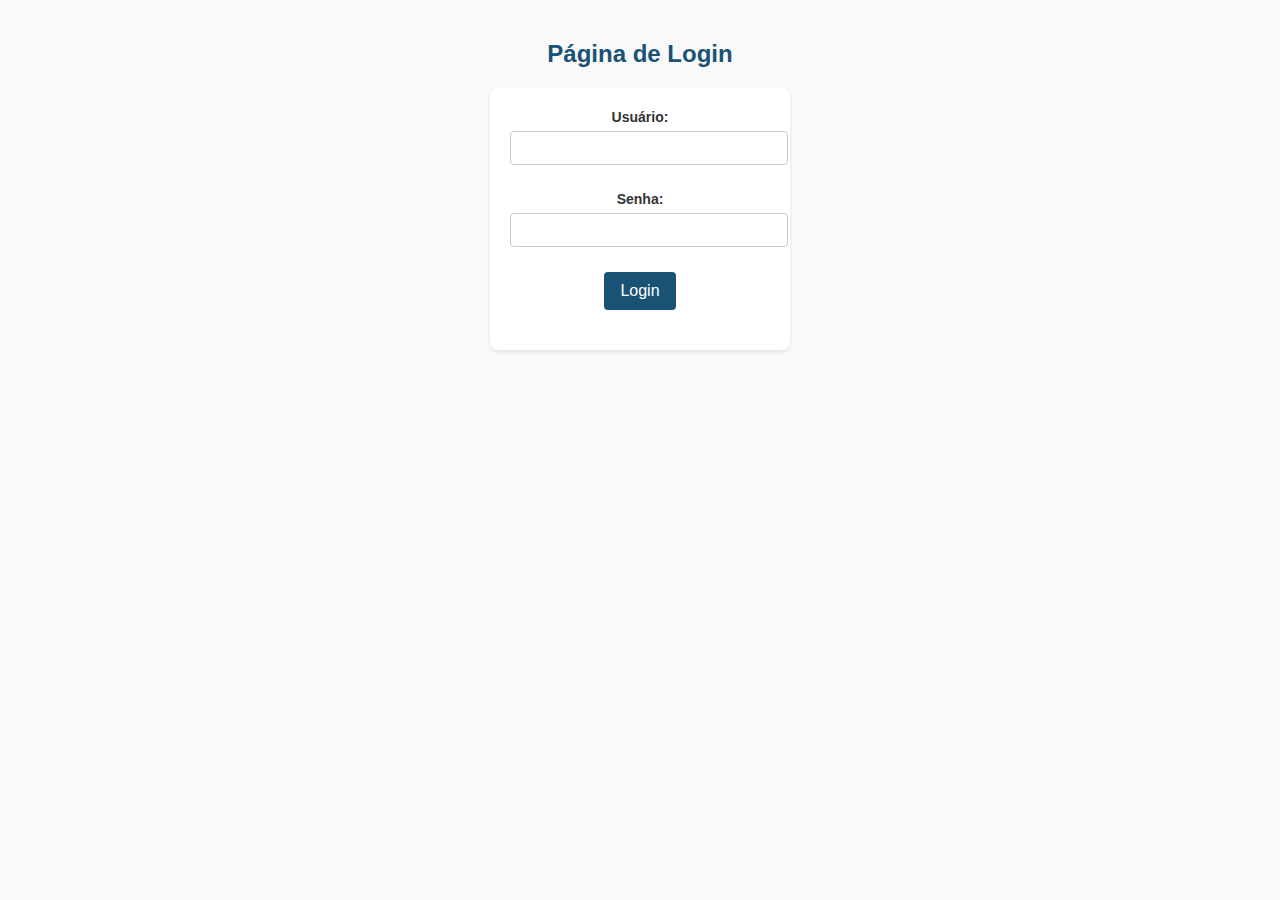
<file: login.html>
<!DOCTYPE html>
<html lang="pt-BR">
<head>
    <meta charset="UTF-8">
    <meta name="viewport" content="width=device-width, initial-scale=1.0">
    <title>Login - Rede Cegonha</title>
    <style>
        body {
            font-family: Arial, sans-serif;
            background-color: #f9f9f9;
            color: #333;
            margin: 0;
            padding: 0;
        }

        .container {
            max-width: 800px;
            margin: 0 auto;
            padding: 20px;
            text-align: center;
        }

        .login-form {
            background-color: #fff;
            padding: 20px;
            border-radius: 8px;
            box-shadow: 0 2px 4px rgba(0, 0, 0, 0.1);
            display: inline-block;
        }

        .login-form-group {
            margin-bottom: 20px;
        }

        .login-label {
            font-weight: bold;
            color: #333;
            font-size: 14px;
        }

        .login-input {
            width: 100%;
            padding: 8px;
            margin: 5px 0;
            border: 1px solid #ccc;
            border-radius: 4px;
            resize: none;
            font-size: 14px;
            font-family: Arial, sans-serif;
        }

        .login-submit {
            background-color: #1a5276;
            color: #fff;
            border: none;
            border-radius: 4px;
            padding: 10px 16px;
            cursor: pointer;
            font-size: 16px;
        }

        .login-submit:hover {
            background-color: #0e3040;
        }

        .login-container {
            margin-top: 50px;
        }

        .section-title {
            color: #1a5276;
            font-size: 24px;
            font-weight: bold;
            margin-bottom: 20px;
        }
    </style>
</head>
<body>
    <div class="container">
        <h2 class="section-title">Página de Login</h2>
        <form action="/login" method="post" class="login-form">
            <div class="login-form-group">
                <label for="username" class="login-label">Usuário:</label>
                <input type="text" id="username" name="username" class="login-input" required>
            </div>
            <div class="login-form-group">
                <label for="password" class="login-label">Senha:</label>
                <input type="password" id="password" name="password" class="login-input" required>
            </div>
            <div class="login-form-group">
                <input type="submit" value="Login" class="login-submit">
            </div>
        </form>
    </div>

    <!-- Script de redirecionamento após o login -->
    <script>
        document.querySelector('.login-form').addEventListener('submit', function(event) {
            // Simulando o sucesso do login
            // Aqui você pode adicionar a lógica para verificar o login com o servidor
            var loginSuccessful = true;

            // Se o login for bem-sucedido, redirecione para a página principal
            if (loginSuccessful) {
                window.location.href = "index.html";
            }

            // Impedir o envio do formulário
            event.preventDefault();
        });
    </script>
</body>
</html>
</file>
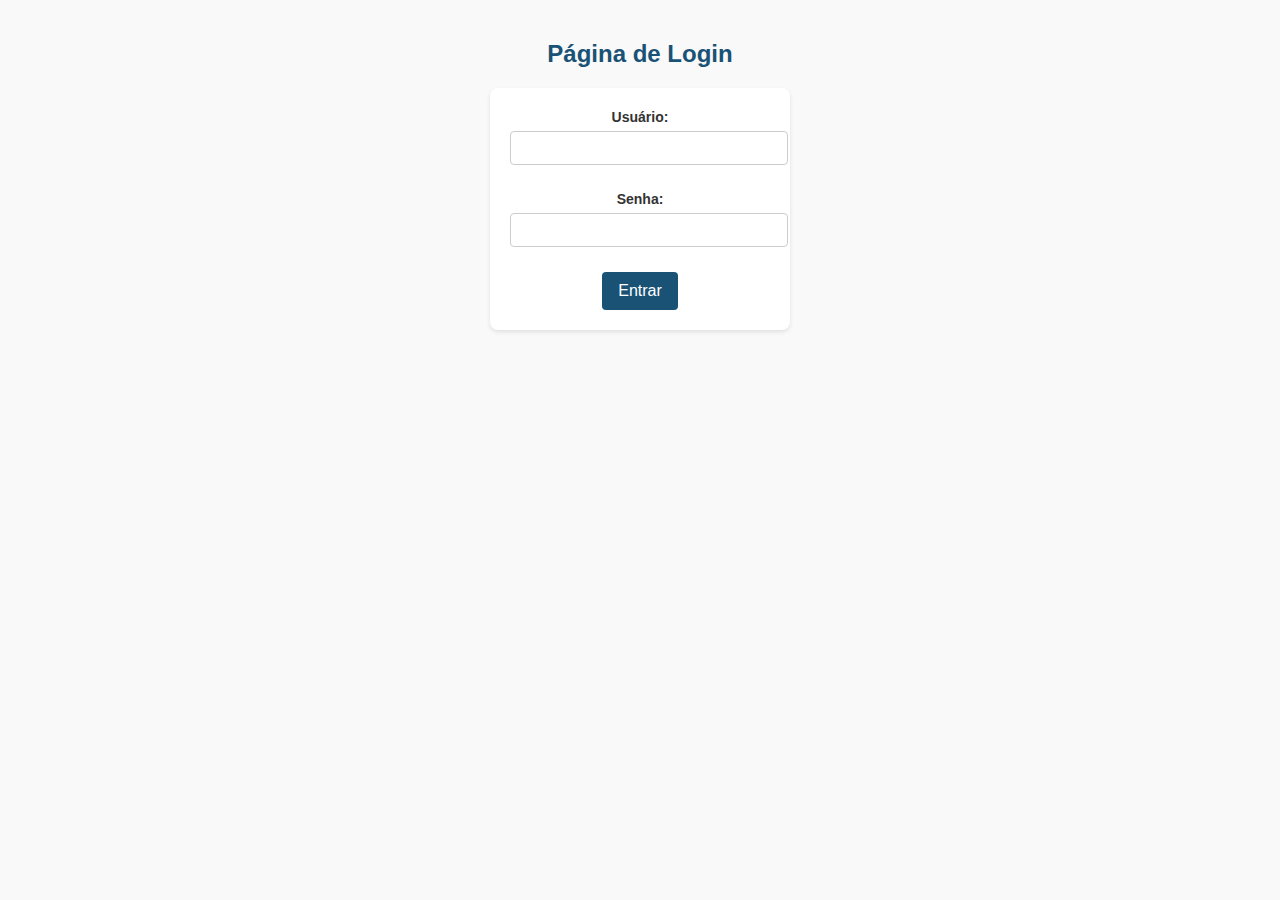
<file: login_page.html>
<!-- login.html -->
<!DOCTYPE html>
<html lang="pt-BR">
<head>
    <meta charset="UTF-8">
    <meta name="viewport" content="width=device-width, initial-scale=1.0">
    <title>Login - Rede Cegonha</title>
    <style>
        body {
            font-family: Arial, sans-serif;
            background-color: #f9f9f9;
            color: #333;
            margin: 0;
            padding: 0;
        }

        .container {
            max-width: 800px;
            margin: 0 auto;
            padding: 20px;
            text-align: center;
        }

        .login-form {
            background-color: #fff;
            padding: 20px;
            border-radius: 8px;
            box-shadow: 0 2px 4px rgba(0, 0, 0, 0.1);
            display: inline-block;
        }

        .login-form-group {
            margin-bottom: 20px;
        }

        .login-label {
            font-weight: bold;
            color: #333;
            font-size: 14px;
        }

        .login-input {
            width: 100%;
            padding: 8px;
            margin: 5px 0;
            border: 1px solid #ccc;
            border-radius: 4px;
            resize: none;
            font-size: 14px;
            font-family: Arial, sans-serif;
        }

        .login-submit {
            background-color: #1a5276;
            color: #fff;
            border: none;
            border-radius: 4px;
            padding: 10px 16px;
            cursor: pointer;
            font-size: 16px;
        }

        .login-submit:hover {
            background-color: #0e3040;
        }

        .login-container {
            margin-top: 50px;
        }

        .section-title {
            color: #1a5276;
            font-size: 24px;
            font-weight: bold;
            margin-bottom: 20px;
        }
    </style>
</head>
<body>
    <div class="container">
        <h2 class="section-title">Página de Login</h2>
        <form action="/submit_login" method="post" class="login-form">
            <div class="login-form-group">
                <label for="username" class="login-label">Usuário:</label>
                <input type="text" id="username" name="username" class="login-input" required>
            </div>
            <div class="login-form-group">
                <label for="password" class="login-label">Senha:</label>
                <input type="password" id="password" name="password" class="login-input" required>
            </div>
            <button type="submit" class="login-submit">Entrar</button>
        </form>
    </div>
</body>
</html>
</file>
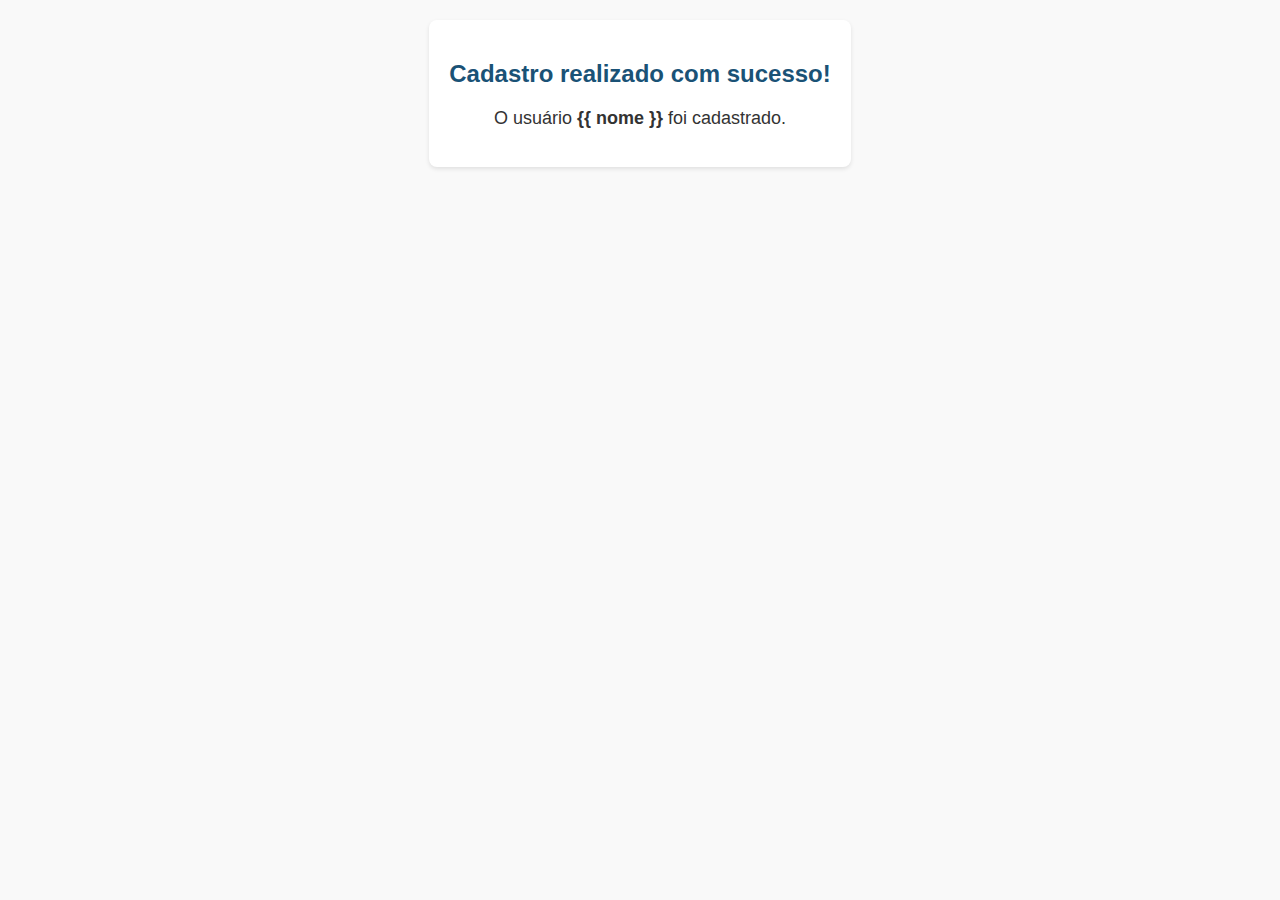
<file: success.html>
<!DOCTYPE html>
<html lang="pt-BR">
<head>
    <meta charset="UTF-8">
    <meta name="viewport" content="width=device-width, initial-scale=1.0">
    <title>Sucesso - Rede Cegonha</title>
    <style>
        body {
            font-family: Arial, sans-serif;
            background-color: #f9f9f9;
            color: #333;
            margin: 0;
            padding: 0;
        }

        .container {
            max-width: 800px;
            margin: 0 auto;
            padding: 20px;
            text-align: center;
        }

        .success-message {
            background-color: #fff;
            padding: 20px;
            border-radius: 8px;
            box-shadow: 0 2px 4px rgba(0, 0, 0, 0.1);
            display: inline-block;
        }

        .success-title {
            color: #1a5276;
            font-size: 24px;
            font-weight: bold;
            margin-bottom: 20px;
        }

        .success-text {
            font-size: 18px;
        }
    </style>
</head>
<body>
    <div class="container">
        <div class="success-message">
            <h2 class="success-title">Cadastro realizado com sucesso!</h2>
            <p class="success-text">O usuário <strong>{{ nome }}</strong> foi cadastrado.</p>
        </div>
    </div>
</body>
</html>
</file>
